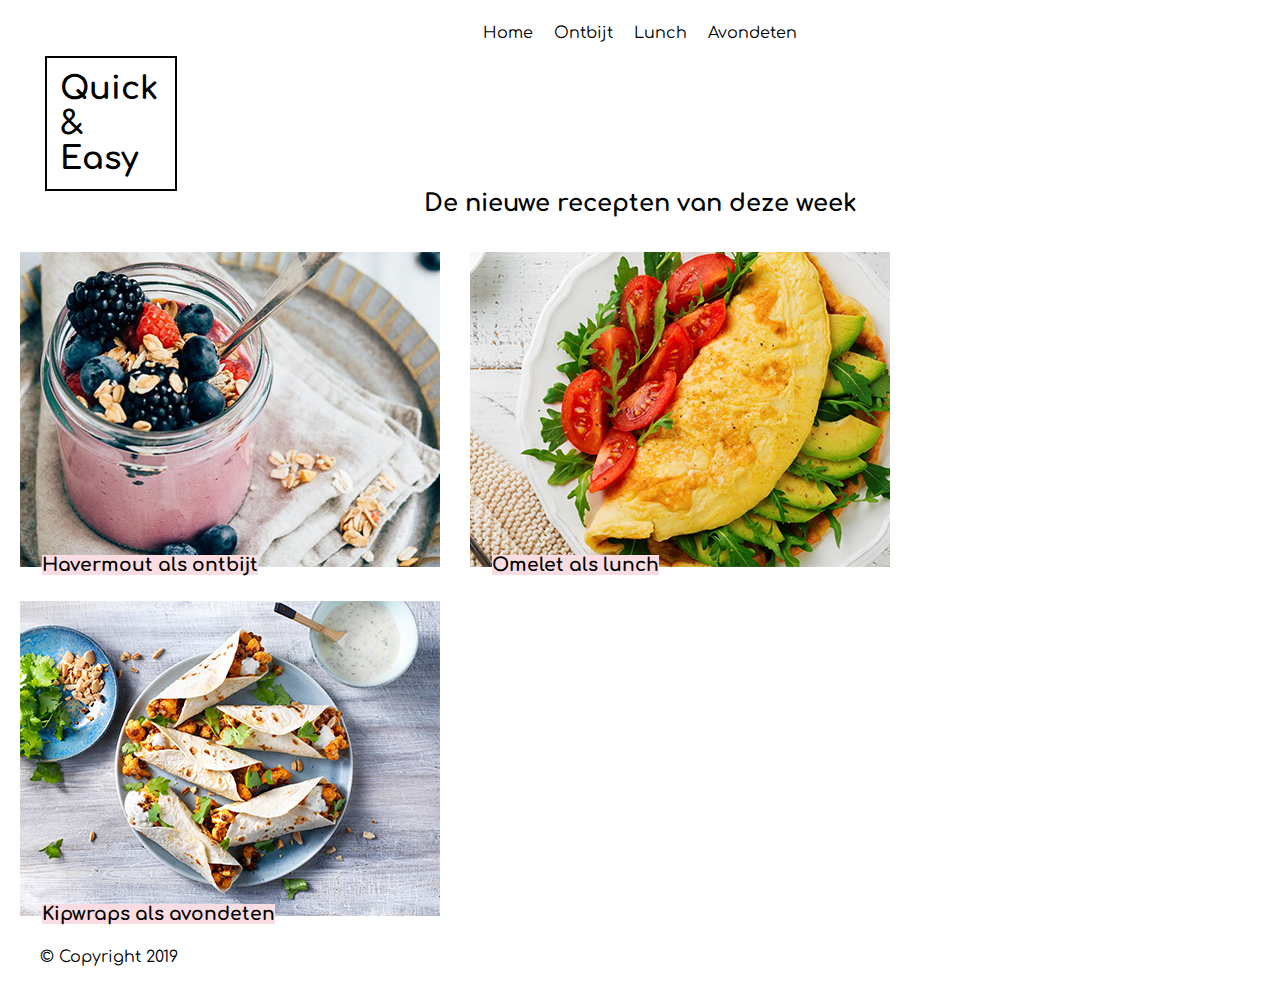
<file: index.html>
<!DOCTYPE html>
<html lang="nl">
<head>
    <meta charset="UTF-8">
    <meta name="viewport" content="width=device-width, initial-scale=1.0">
    <meta http-equiv="X-UA-Compatible" content="ie=edge">
    <link href="css/style.css" rel="stylesheet">
    <link href="https://fonts.googleapis.com/css?family=Comfortaa|Montserrat&amp;display=swap" rel="stylesheet">
    <title>Snelle maaltijden</title>
</head>
<body>
    <header>
        <h1 class="headingLogo">Quick & Easy</h1>
        <nav>
            <ul id="mainNav">
                <li><a href="index.html">Home</a></li>
                <li><a href="ontbijt.html">Ontbijt</a></li>
                <li><a href="lunch.html">Lunch</a></li>
                <li><a href="avondeten.html">Avondeten</a></li>
            </ul>
        </nav>
    </header>
    <section id="mainSection">
        <h2>De nieuwe recepten van deze week</h2>
        <article>
            <a href="havermout.html">
                <h3>Havermout als ontbijt</h3>
                <img src="images/havermoutn.png" alt="Havermout met vruchten">
            </a>
        </article>
        <article>
            <h3>Omelet als lunch</h3>
            <img src="images/omeletn.png" alt="Omelet">
        </article>
        <article>
            <h3>Kipwraps als avondeten</h3>
            <img src="images/wrapsn.png" alt="Wraps">
        </article>
    </section>
    <footer>
        &copy; Copyright 2019
    </footer>
</body>
</html>
</file>
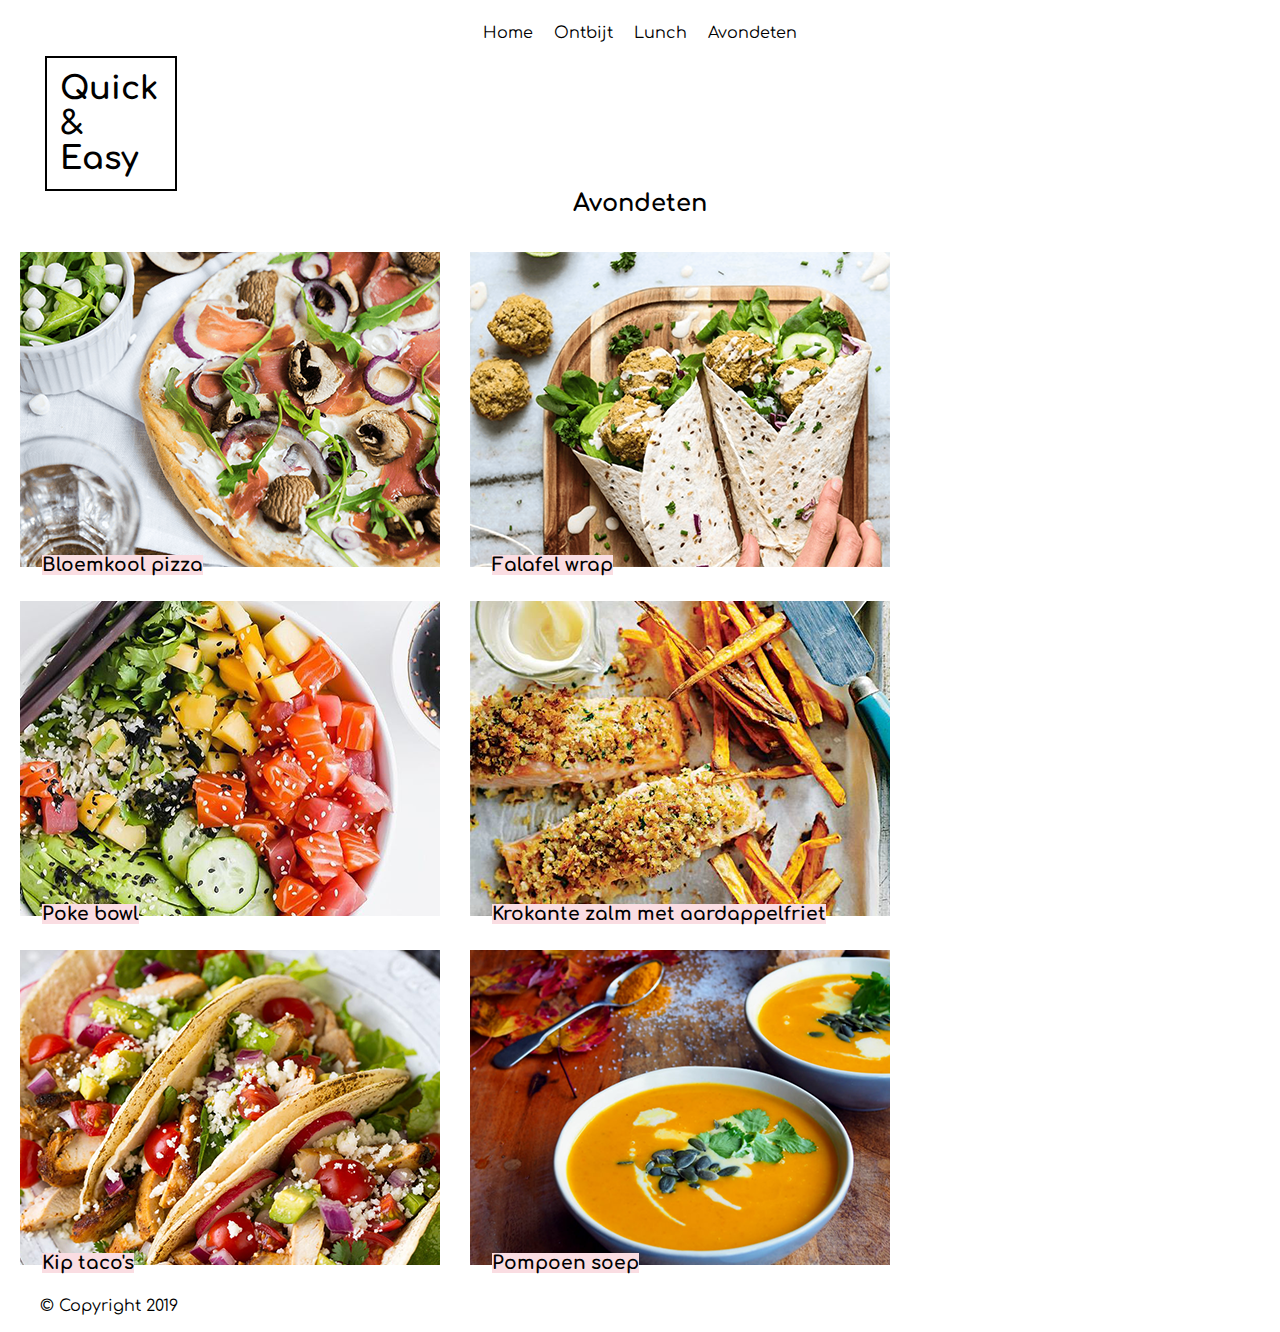
<file: avondeten.html>
<!DOCTYPE html>
<html lang="nl">
<head>
    <meta charset="UTF-8">
    <meta name="viewport" content="width=device-width, initial-scale=1.0">
    <meta http-equiv="X-UA-Compatible" content="ie=edge">
    <link href="css/style.css" rel="stylesheet">
    <link href="https://fonts.googleapis.com/css?family=Comfortaa|Montserrat&amp;display=swap" rel="stylesheet">
    <title>Snelle maaltijden</title>
</head>
<body>
    <header>
        <h1 class="headingLogo">Quick & Easy</h1>
        <nav>
            <ul id="mainNav">
                <li><a href="index.html">Home</a></li>
                <li><a href="ontbijt.html">Ontbijt</a></li>
                <li><a href="lunch.html">Lunch</a></li>
                <li><a href="avondeten.html">Avondeten</a></li>
            </ul>
        </nav>
    </header>
    <section id="mainSection">
        <h2>Avondeten</h2>
        <article>
                <h3>Bloemkool pizza</h3>
                <img src="images/Avondeten/bloemkoolpizzan.png" alt="Bloemkool pizza">
        </article>
        <article>
            <h3>Falafel wrap</h3>
            <img src="images/Avondeten/falafelwrapn.png" alt="Falafel wrap">
        </article>
        <article>
            <h3>Poke bowl</h3>
            <img src="images/Avondeten/pokebowln.png" alt="Poke bowl">
        </article>
        <article>
            <a href="">
                <h3>Krokante zalm met aardappelfriet</h3>
                <img src="images/Avondeten/zalmkrokantn.png" alt="Krokante zalm">
            </a>
        </article>
        <article>
            <h3>Kip taco's</h3>
            <img src="images/Avondeten/kiptacosn.png" alt="Kip taco's">
        </article>
        <article>
            <h3>Pompoen soep</h3>
            <img src="images/Avondeten/pompoensoepn.png" alt="Pompoen soep">
        </article>
    </section>
    <footer>
        &copy; Copyright 2019
    </footer>
</body>
</html>
</file>
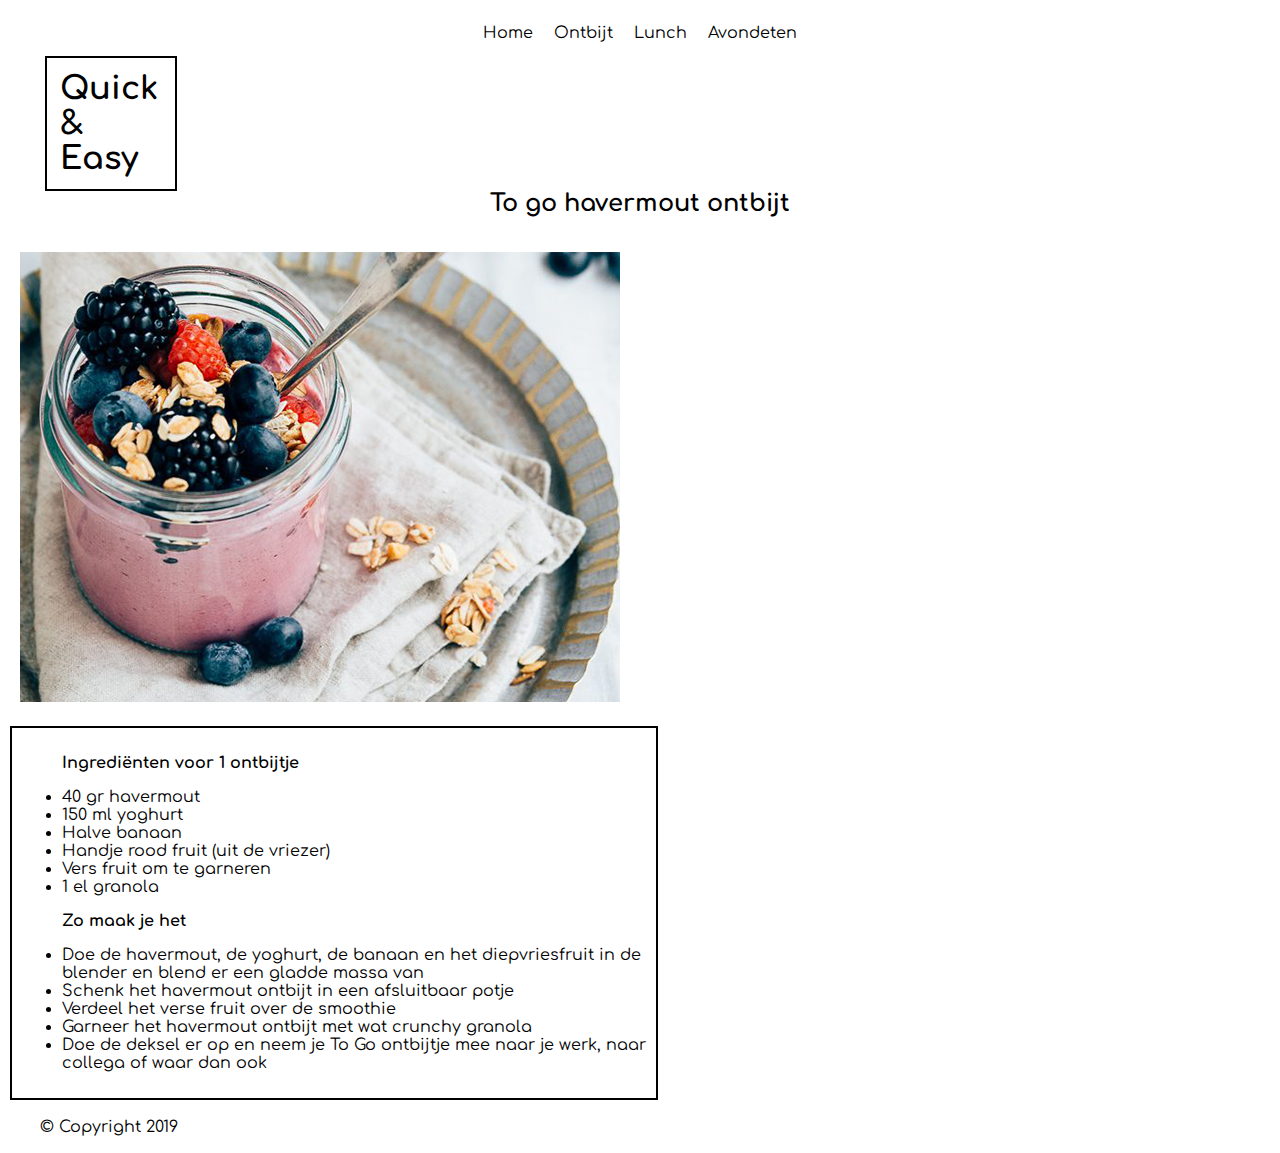
<file: havermout.html>
<!DOCTYPE html>
<html lang="nl">
<head>
    <meta charset="UTF-8">
    <meta name="viewport" content="width=device-width, initial-scale=1.0">
    <meta http-equiv="X-UA-Compatible" content="ie=edge">
    <link href="css/style.css" rel="stylesheet">
    <link href="https://fonts.googleapis.com/css?family=Comfortaa|Montserrat&amp;display=swap" rel="stylesheet">
    <title>Snelle maaltijden</title>
</head>
<body>
    <header>
        <h1 class="headingLogo">Quick & Easy</h1>
        <nav>
            <ul id="mainNav">
                <li><a href="index.html">Home</a></li>
                <li><a href="ontbijt.html">Ontbijt</a></li>
                <li><a href="lunch.html">Lunch</a></li>
                <li><a href="avondeten.html">Avondeten</a></li>
            </ul>
        </nav>
    </header>
    <section id="mainSection">
        <h2>To go havermout ontbijt</h2>
        <article>
            <img src="images/havermout2.png" alt="Havermout">
        </article>
        <article class="mainArticle">
            <ul>
                <p>Ingrediënten voor 1 ontbijtje</p>
                <li>40 gr havermout</li>
                <li>150 ml yoghurt</li>
                <li>Halve banaan</li>
                <li>Handje rood fruit (uit de vriezer)</li>
                <li>Vers fruit om te garneren</li>
                <li>1 el granola</li>
            </ul>
            <ul>
                <p>Zo maak je het</p>
                <li>Doe de havermout, de yoghurt, de banaan en het diepvriesfruit in de <br> blender en blend er een gladde massa van</li>
                <li>Schenk het havermout ontbijt in een afsluitbaar potje</li>
                <li>Verdeel het verse fruit over de smoothie</li>
                <li>Garneer het havermout ontbijt met wat crunchy granola</li>
                <li>Doe de deksel er op en neem je To Go ontbijtje mee naar je werk, naar <br> collega of waar dan ook</li>
            </ul>
        </article>
    </section>
    <footer>
        &copy; Copyright 2019
    </footer>
</body>
</html>
</file>
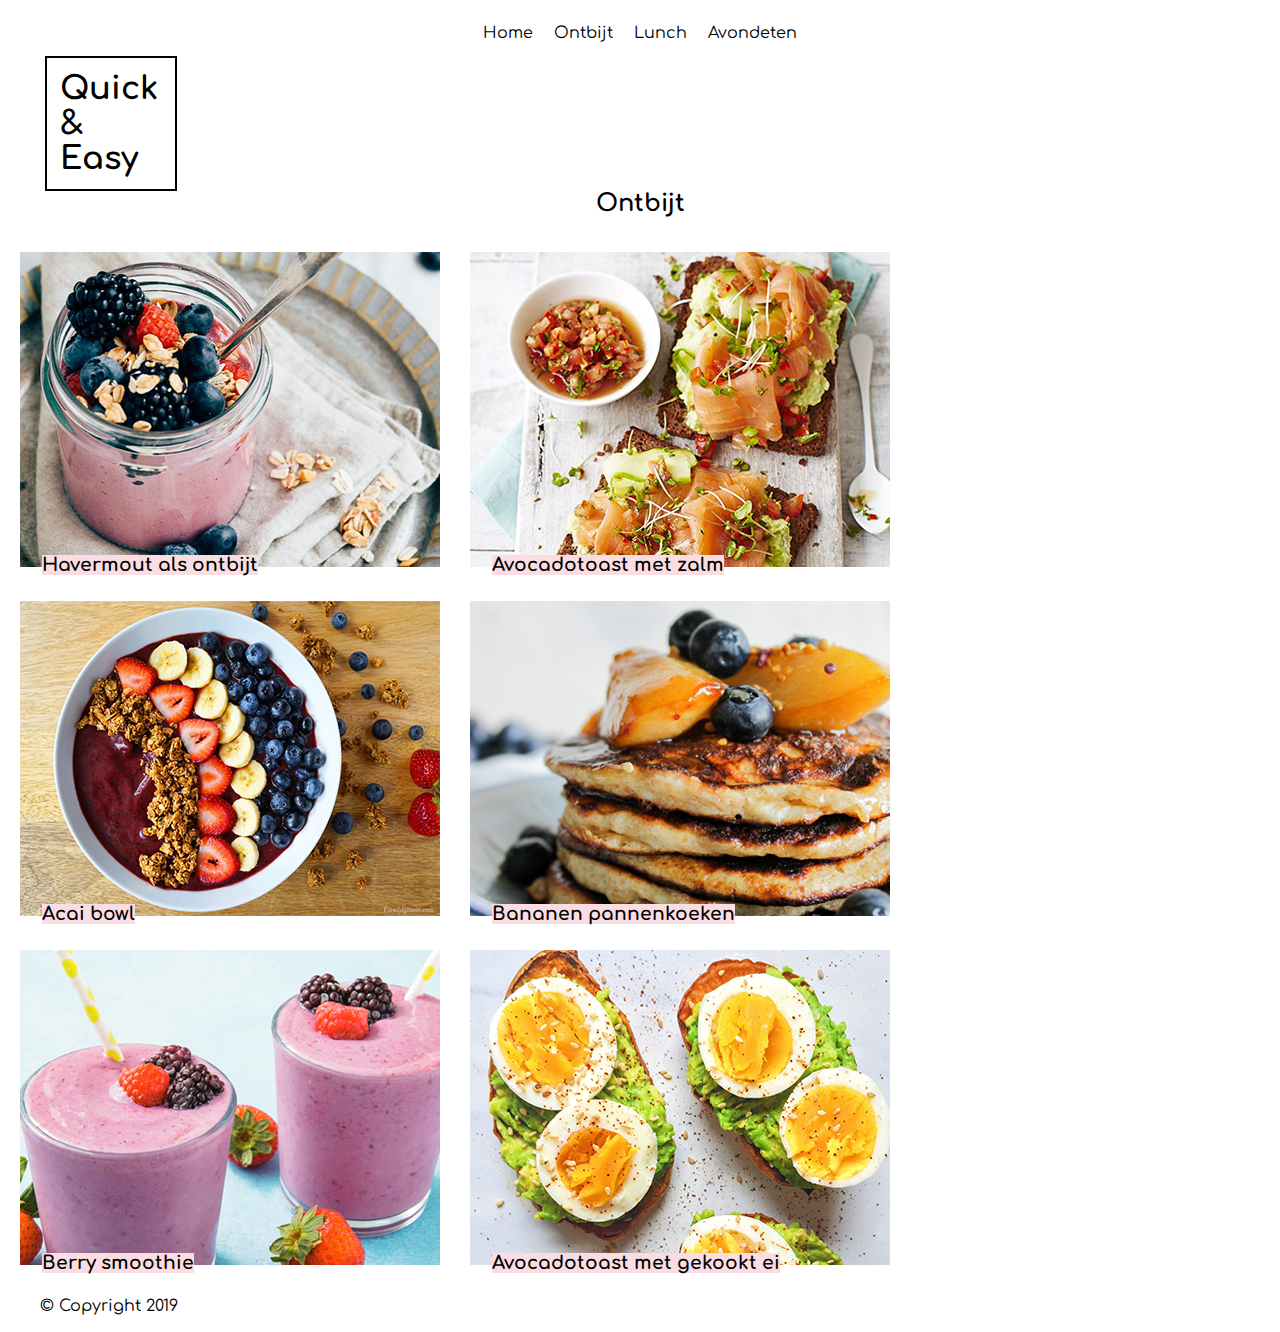
<file: ontbijt.html>
<!DOCTYPE html>
<html lang="nl">
<head>
    <meta charset="UTF-8">
    <meta name="viewport" content="width=device-width, initial-scale=1.0">
    <meta http-equiv="X-UA-Compatible" content="ie=edge">
    <link href="css/style.css" rel="stylesheet">
    <link href="https://fonts.googleapis.com/css?family=Comfortaa|Montserrat&amp;display=swap" rel="stylesheet">
    <title>Snelle maaltijden</title>
</head>
<body>
    <header>
        <h1 class="headingLogo">Quick & Easy</h1>
        <nav>
            <ul id="mainNav">
                <li><a href="index.html">Home</a></li>
                <li><a href="ontbijt.html">Ontbijt</a></li>
                <li><a href="lunch.html">Lunch</a></li>
                <li><a href="avondeten.html">Avondeten</a></li>
            </ul>
        </nav>
    </header>
    <section id="mainSection">
        <h2>Ontbijt</h2>
        <article>
            <a href="havermout.html">
                <h3>Havermout als ontbijt</h3>
                <img src="images/havermoutn.png" alt="Havermout met vruchten">
            </a>
        </article>
        <article>
            <h3>Avocadotoast met zalm</h3>
            <img src="images/avocadotoastzalmn.png" alt="Avocadotoast met zalm">
        </article>
        <article>
            <h3>Acai bowl</h3>
            <img src="images/acaibowln.png" alt="Acaibowl">
        </article>
        <article>
            <a href="">
                <h3>Bananen pannenkoeken</h3>
                <img src="images/pannenkoek1n.png" alt="Bananen pannenkoeken">
            </a>
        </article>
        <article>
            <h3>Berry smoothie</h3>
            <img src="images/berrysmoothien.png" alt="Berry smoothie">
        </article>
        <article>
            <h3>Avocadotoast met gekookt ei</h3>
            <img src="images/avocadotoastn.png" alt="Avocadotoast met ei">
        </article>
    </section>
    <footer>
        &copy; Copyright 2019
    </footer>
</body>
</html>
</file>
<file: css/style.css>
* {
    font-family: 'Comfortaa', cursive;
}
body {
    margin: 5px;
}
/*--- Navigatie --*/
.headingLogo {
    border: 2px solid #000;
    width: 8%;
    position: absolute;
    margin: 40px;
    padding: 1%;
}
#mainNav{
    text-align: center;
    padding: 0.5em 0;
}
#mainNav li {
    padding: 0.5rem;
    display: inline;
}
#mainNav a:hover {
    color: lightpink;
}
#mainNav a{
    text-decoration: none;
    color: #000;
}

/*--- Artikelen --*/
#mainSection {
    margin-top: 120px;
    display: flex;
    flex-wrap: wrap;
}
#mainSection h2{
    width: 100%;
    text-align: center;
}
#mainSection article{
    position: relative;
    margin: 5px;
    padding: 10px;
}
#mainSection article h3{
    position: absolute;
    bottom: -16px;
    background-color: #fadde2;
    color: #000;
    margin: 5%;
}
#mainSection article ul p{
    font-weight: bold;
}
.mainArticle {
    border: 2px solid #000;
}

/*--- Footer --*/
footer{
    padding: 1%;
    margin-left: 22px;
}
</file>
